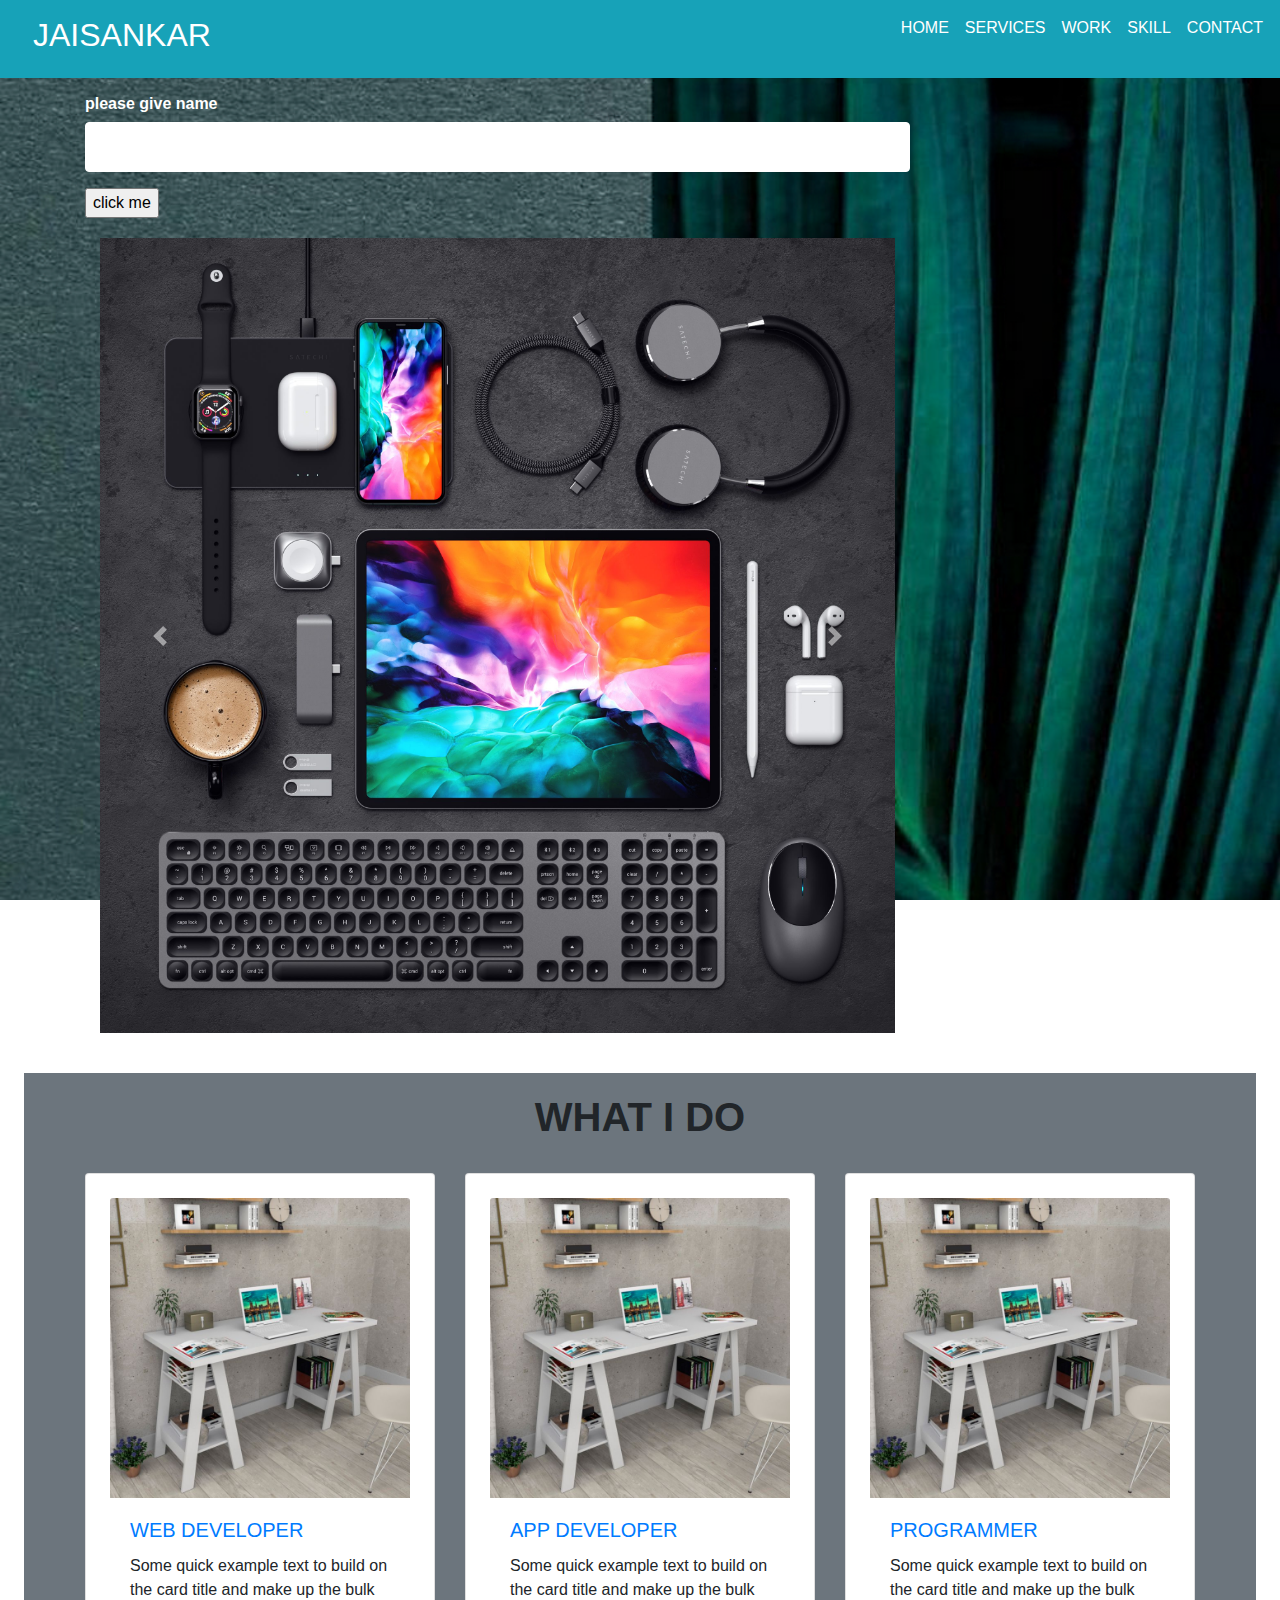
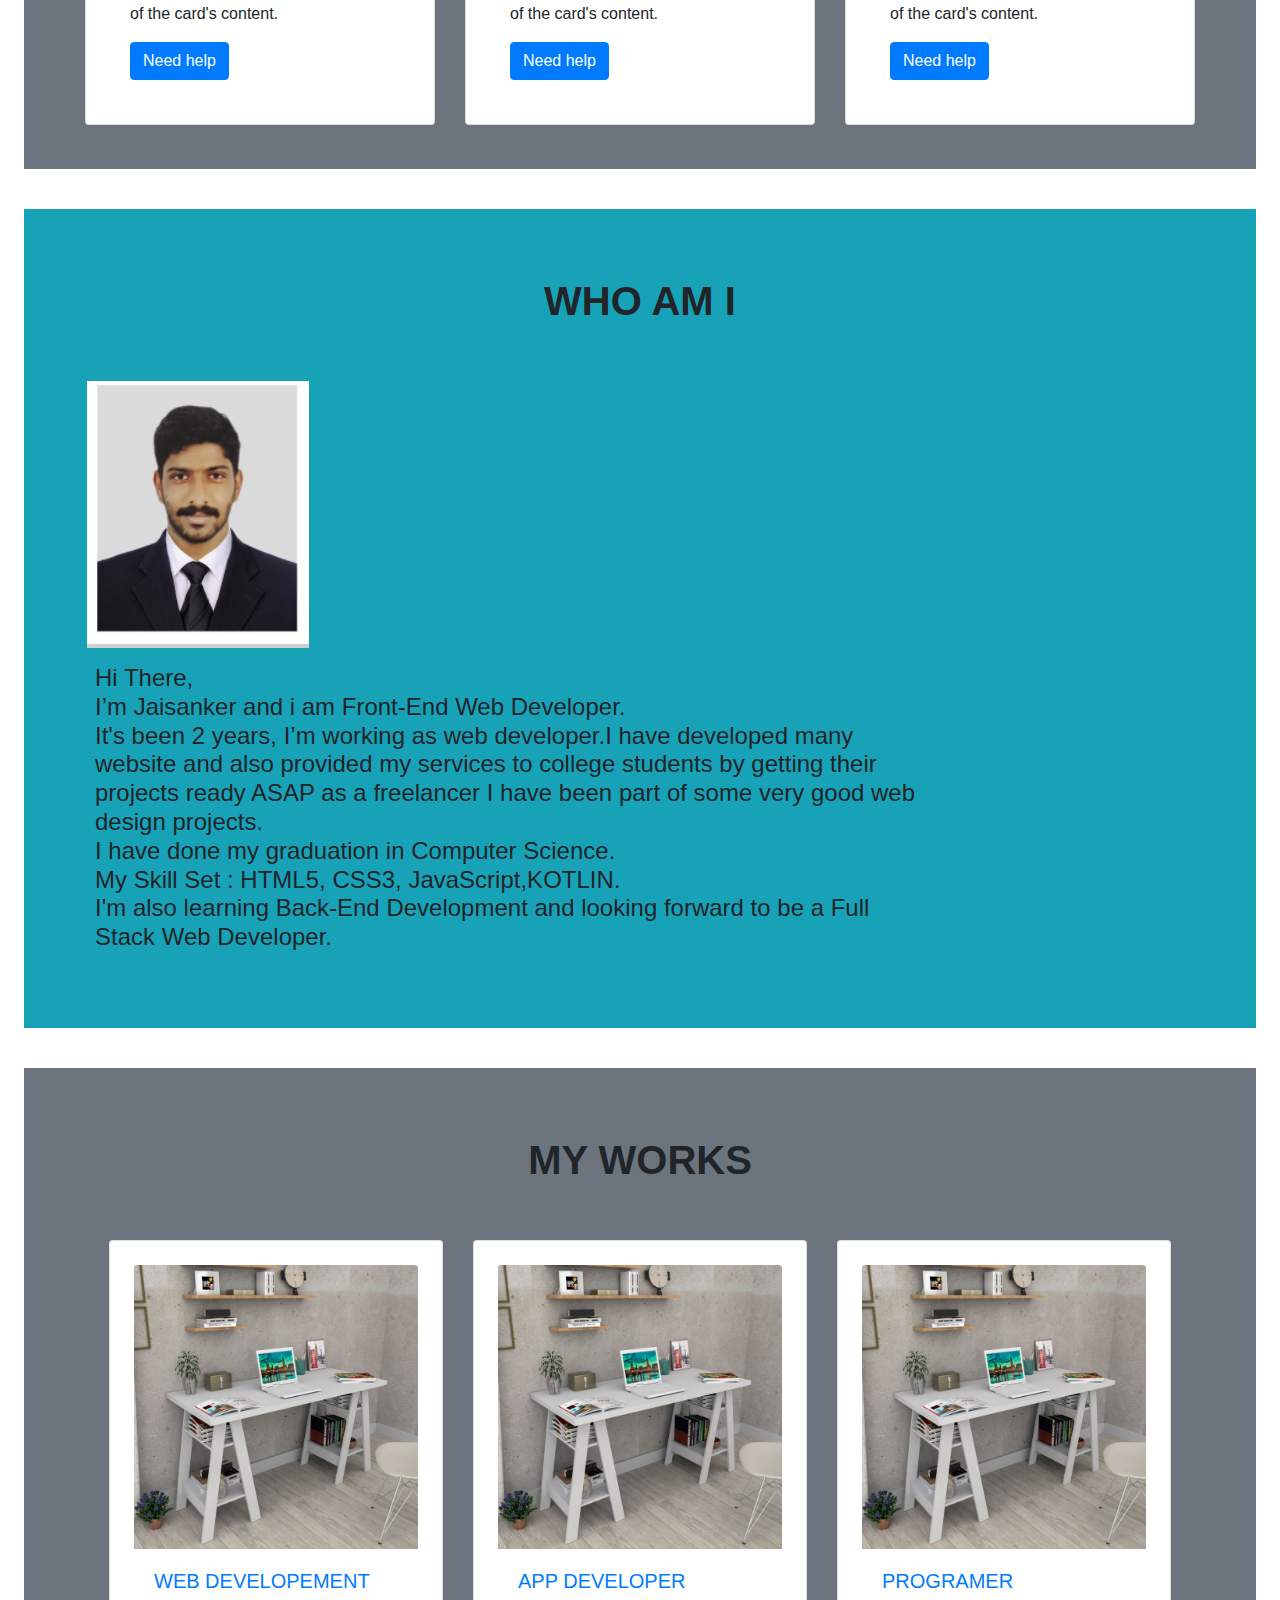
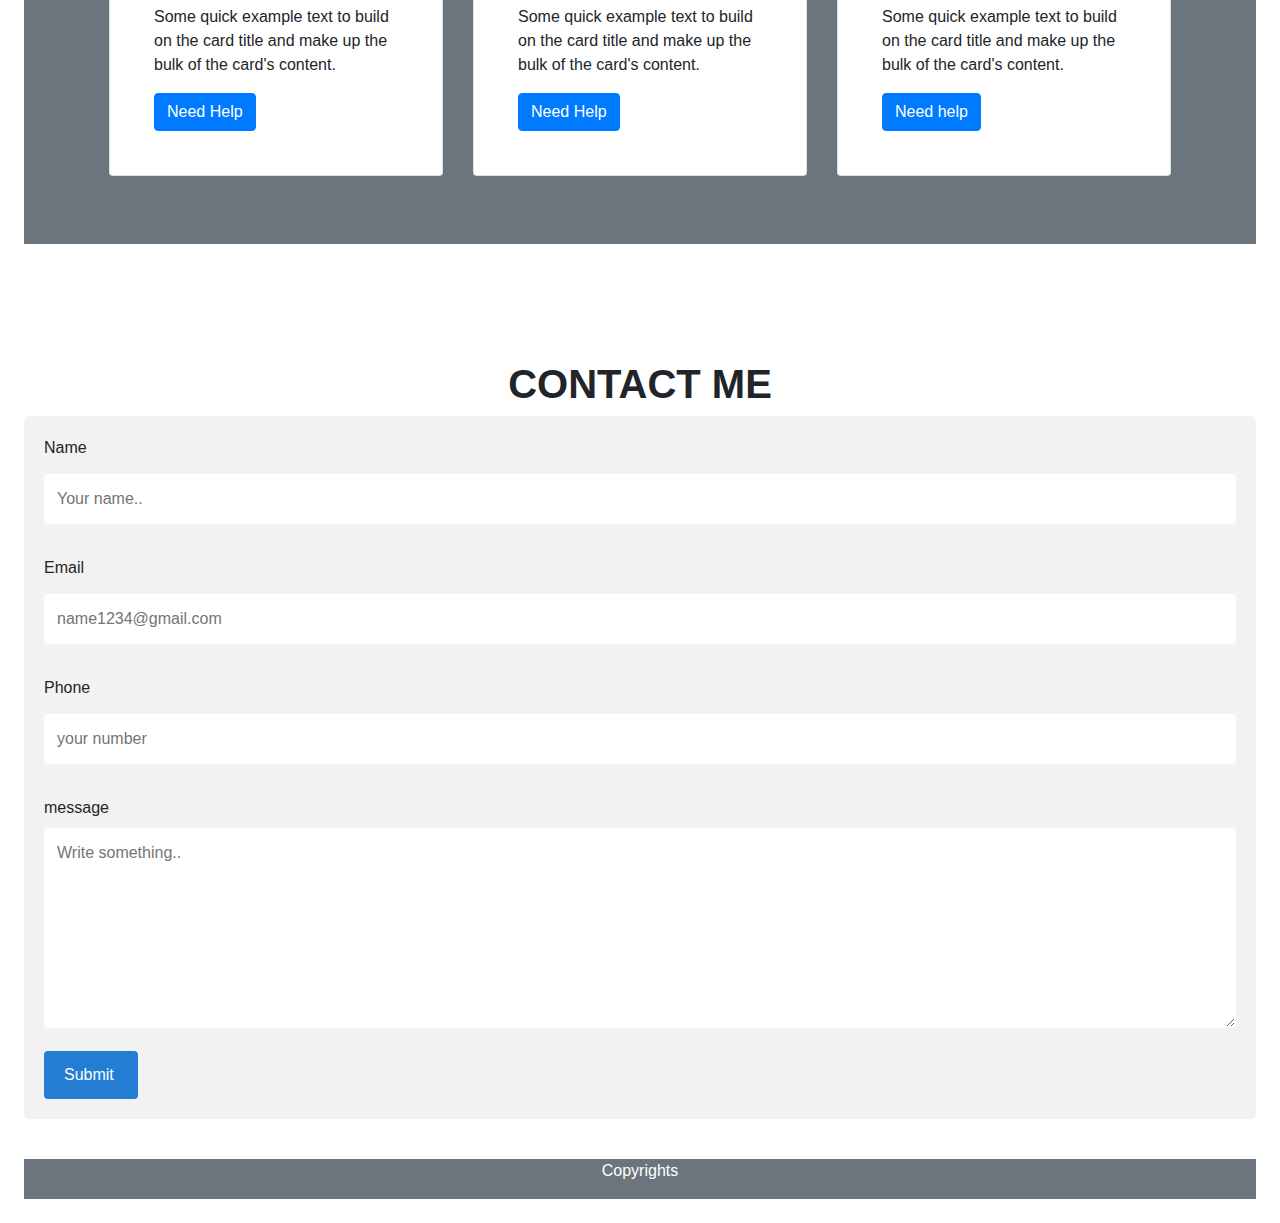
<file: index.html>
<!DOCTYPE html>
<!DOCTYPE html>
<html lang="en">

<head>
    <style>
        html {
            scroll-behavior: smooth;
        }
    </style>

    <link rel="stylesheet" href="https://fonts.googleapis.com/icon?family=Material+Icons">
    <link rel="stylesheet" href="https://use.fontawesome.com/releases/v5.7.0/css/all.css" integrity="sha384-lZN37f5QGtY3VHgisS14W3ExzMWZxybE1SJSEsQp9S+oqd12jhcu+A56Ebc1zFSJ" crossorigin="anonymous">

    <title>JAISANKAR</title>

    <link rel="shortcut icon" href="" type="image/x-icon">
    <meta charset="UTF-8">
    <meta name="viewport" content="width=device-width, initial-scale=1, maximum-scale=1">
    <link href="DESIGN.CSS" rel="stylesheet">
    <link rel="stylesheet" href="https://maxcdn.bootstrapcdn.com/bootstrap/4.0.0/css/bootstrap.min.css" integrity="sha384-Gn5384xqQ1aoWXA+058RXPxPg6fy4IWvTNh0E263XmFcJlSAwiGgFAW/dAiS6JXm" crossorigin="anonymous">
</head>

<body>
    <div style="overflow: hidden;">
    <header class="bg-info fixed-top">
        <div class="row text-white">
            <div class="col-md-6 col-8 p-3 pl-5 my-auto">
                <h2>JAISANKAR</h2>
            </div>

            <div class="col-md-6 col-4 pr-2 ">
                <nav class="navbar navbar-expand-lg navbar-light ">

                    <button class="navbar-toggler ml-auto" type="button" data-toggle="collapse" data-target="#navbarSupportedContent" aria-controls="navbarSupportedContent" aria-expanded="false" aria-label="Toggle navigation">
    <span class="navbar-toggler-icon"></span>
  </button>

                    <div class="collapse navbar-collapse" id="navbarSupportedContent">
                        <ul class="navbar-nav ml-auto">
                            <li class="nav-item active">
                                <a class="nav-link text-white" href="#home">HOME</a>
                            </li>
                            <li class="nav-item">
                                <a class="nav-link text-white " href="#about">SERVICES</a>
                            </li>
                            <li class="nav-item">
                                <a class="nav-link text-white " href="#work">WORK</a>
                            </li>
                            <li class="nav-item">
                                <a class="nav-link text-white" href="#intro">SKILL</a>
                            </li>

                            <li class="nav-item">
                                <a class="nav-link text-white" href="#contact">CONTACT</a>
                            </li>
                        </ul>

                    </div>
                </nav>
            </div>
    </header>

    <section class="p-4" id="home">
        <div class="container ">
            <labe class="align-text-top-3" for="name "></labe>
            <div class="row align-items-center">
                <div class="col-md-9 pt-5 ">
                    <labe class="text-white"id="text" for="name"> <b text> please give name </b> </labe>
                    <input type="text" id="name" name="text">
                    <input type="button" value="click me" onclick="mess()">
                    
                   <div class="container ">
                    <div id="carouselExampleControls" class="carousel slide" data-ride="carousel">
                        <div class="carousel-inner">
                          <div class="carousel-item active">
                            <img class="d-block w-100" src="image/Easter Weekend Sale!🐰 Use code_ SPRING15.jfif" alt="First slide">
                          </div>
                          <div class="carousel-item">
                            <img class="d-block w-100" src="image/Easter Weekend Sale!🐰 Use code_ SPRING15.jfif" alt="Second slide">
                          </div>
                          <div class="carousel-item">
                            <img class="d-block w-100" src="image/Easter Weekend Sale!🐰 Use code_ SPRING15.jfif" alt="Third slide">
                          </div>
                        </div>
                        <a class="carousel-control-prev" href="#carouselExampleControls" role="button" data-slide="prev">
                          <span class="carousel-control-prev-icon" aria-hidden="true"></span>
                          <span class="sr-only">Previous</span>
                        </a>
                        <a class="carousel-control-next" href="#carouselExampleControls" role="button" data-slide="next">
                          <span class="carousel-control-next-icon" aria-hidden="true"></span>
                          <span class="sr-only">Next</span>
                        </a>
                      </div>

                   </div> 
        

                </div>
                <div class="col-md-3">
                    <h2 class="text-white" id="head1"></h2>
                </div>
            </div> 
        </div>
        <section class="bg-secondary " id="about">
            <div class="container">
                <h1 class="text-center "><b>WHAT I DO</b></h1>
                <div class="row ">
                    <div class="col-md-4 mt-4 mb-4">
                        <div class="card  mr-auto p-4" >
                            <img class="card-img-top" src="image/Mesa de Escritório Self Branca.png" alt="Card image cap">
                            <div class="card-body">
                                <h5 class="card-title text-primary">WEB DEVELOPER</h5>
                                <p class="card-text">Some quick example text to build on the card title and make up the bulk of the card's content.</p>
                                <a href="#contact" class="btn btn-primary">Need help</a>
                            </div>
                        </div>

                    </div>
                    <div class="col-md-4 mt-4 mb-4">
                        <div class="card  mr-auto p-4" >
                            <img class="card-img-top" src="image/Mesa de Escritório Self Branca.png" alt="Card image cap">
                            <div class="card-body">
                                <h5 class="card-title text-primary">APP DEVELOPER</h5>
                                <p class="card-text">Some quick example text to build on the card title and make up the bulk of the card's content.</p>
                                <a href="#contact" class="btn btn-primary">Need help</a>
                            </div>
                        </div>

                    </div>
                    <div class="col-md-4 mt-4 mb-4">
                        <div class="card  mr-auto p-4" >
                            <img class="card-img-top" src="image/Mesa de Escritório Self Branca.png" alt="Card image cap">
                            <div class="card-body">
                                <h5 class="card-title text-primary">PROGRAMMER</h5>
                                <p class="card-text">Some quick example text to build on the card title and make up the bulk of the card's content.</p>
                                <a href="#contact" class="btn btn-primary">Need help</a>
                            </div>
                        </div>

                    </div>
                </div>
        </section>

        <section class="bg-transparent">
            <div class="container">

            </div>
        </section>

        <section class="bg-info p-5" id="intro">
            <div class="container">
                <h1 class="text-center"><b>WHO AM I</b></h1>
                <br>
                <br>
                <div class="row align-items-center">
                    <div class="col-md-3 card-img-top">
                        <img src="image/photo.PNG" alt="Cinque Terre" class="img-fluid">
                        
                    </div>
                    <div class="col-md-9 ml-2 pt-3">
                        <h4>Hi There, <br>I’m Jaisanker and i am Front-End Web Developer.<br> It's been 2 years, I’m working as web developer.I have developed many website and also provided my services to college students by getting their projects ready ASAP
                            as a freelancer I have been part of some very good web design projects.

                            <br>I have done my graduation in Computer Science.

                            <br> My Skill Set : HTML5, CSS3, JavaScript,KOTLIN.

                            <br>I'm also learning Back-End Development and looking forward to be a Full Stack Web Developer.</h4>
                    </div>
                </div>
        </section>
        <section class="bg-transparent">
            <div class="container">

            </div>
        </section>

        <section class="bg-secondary " id="work">
            <div class="container">
                <h1 class="text-center"><b><br>MY WORKS</b></h1>
                <div class="row p-4">
                    <div class="col-md-4 mt-4 mb-4 ">
                        <div class="card  mr-auto p-4" >
                            <img class="card-img-top" src="image/Mesa de Escritório Self Branca.png" alt="Card image cap">
                            <div class="card-body">
                                <h5 class="card-title text-primary">WEB DEVELOPEMENT</h5>
                                <p class="card-text">Some quick example text to build on the card title and make up the bulk of the card's content.</p>
                                <a href="#contact" class="btn btn-primary">Need Help</a>
                            </div>
                        </div>

                    </div>
                    <div class="col-md-4 mt-4 mb-4">
                        <div class="card  mr-auto p-4" >
                            <img class="card-img-top" src="image/Mesa de Escritório Self Branca.png" alt="Card image cap">
                            <div class="card-body">
                                <h5 class="card-title text-primary">APP DEVELOPER</h5>
                                <p class="card-text">Some quick example text to build on the card title and make up the bulk of the card's content.</p>
                                <a href="#contact" class="btn btn-primary">Need Help</a>
                            </div>
                        </div>

                    </div>
                    <div class="col-md-4 mt-4 mb-4">
                        <div class="card  mr-auto p-4" >
                            <img class="card-img-top" src="image/Mesa de Escritório Self Branca.png" alt="Card image cap">
                            <div class="card-body">
                                <h5 class="card-title text-primary">PROGRAMER</h5>
                                <p class="card-text">Some quick example text to build on the card title and make up the bulk of the card's content.</p>
                                <a href="#contact" class="btn btn-primary">Need help</a>
                            </div>
                        </div>

                    </div>
                </div>
        </section>

        <section class="bg-transparent">
            <div class="container">

            </div>
        </section>
           <section class="bg-white">
            <h1 class="text-center " id="contact" style="padding-top: 2cm;"> <b> CONTACT ME</b></h1>
            <div class="container2 ">
                
                    <form id="submit-form">
                        <label for="fname"> Name</label>
                        <input type="text" id="fname" name="name" placeholder="Your name.."required onkeyup="namevalidation()" name="fname">
                        <p class="valid badge-danger" id="temp">
                        </p>

                        <label for="Email ">Email</label>
                        <input type="email" id="Email" name="email" placeholder="name1234@gmail.com "required onkeyup="emailvalidation()" email="Email">
                        <p class="valid badge-danger" id="tempemail">
                        </p>

                        <label for=" Phone ">Phone</label>
                        <input type="tel" id="Phone" name="Phone" placeholder="your number " required onkeyup="phonevalidation()" phonenum="Phone">
                        <p class="valid bg-danger" id="tempphone">
                        </p>

                        <label for="subject ">message</label>
                        <textarea id="message" name="message" placeholder="Write something.. " style="height:200px " message="message"></textarea >
                   <p class="valid" id="tempmessage "></p>
                 <input type="submit" value="Submit ">
                </form>
            </div>              
        </section>

        <section class="bg-transparent ">
            <div class="container ">

            </div>
        </section>
        <footer class="bg-secondary ">
            <div class="continer ">
                <div class="row ">

                    <div class="col-md-12 text-center text-white ">
                        
                        <a href="https://www.facebook.com/profile.php?id=100070453856327 " target="_blank"> <i class="fab fa-facebook "></i></a>
                         <a href="https://www.instagram.com/mar_co1468/"target="_blank"><i class="fab fa-instagram "></i></a>
                        <a href="https://github.com/jaisanker25"target="_blank"><i class="fab fa-github-square "></i></a>

                        <p>Copyrights</p>


                    </div>
                </div>
            </div>


        </footer>

       

        
        <script src="work.js"></script>
        <script src="https://code.jquery.com/jquery-3.2.1.slim.min.js " integrity="sha384-KJ3o2DKtIkvYIK3UENzmM7KCkRr/rE9/Qpg6aAZGJwFDMVNA/GpGFF93hXpG5KkN " crossorigin="anonymous "></script>
        <script src="https://ajax.googleapis.com/ajax/libs/jquery/3.5.1/jquery.min.js"></script>
        <script src="https://cdnjs.cloudflare.com/ajax/libs/popper.js/1.12.9/umd/popper.min.js " integrity="sha384-ApNbgh9B+Y1QKtv3Rn7W3mgPxhU9K/ScQsAP7hUibX39j7fakFPskvXusvfa0b4Q " crossorigin="anonymous "></script>
        <script src="https://maxcdn.bootstrapcdn.com/bootstrap/4.0.0/js/bootstrap.min.js " integrity="sha384-JZR6Spejh4U02d8jOt6vLEHfe/JQGiRRSQQxSfFWpi1MquVdAyjUar5+76PVCmYl " crossorigin="anonymous "></script>
        <script>
            $("#submit-form").submit((e)=>{
                e.preventDefault()
                $.ajax({
                     url:"https://script.google.com/macros/s/AKfycbyMDB3Zdu_yitPdntCpFuXRsz_PVnPxJRCHLzJRpHFhIvz87UljubztMTN2QX8afaE/exec",
                    data:$("#submit-form").serialize(),
                    method:"post",
                    success:function (response){
                        alert("Form submitted successfully")
                        window.location.reload()
                        //window.location.href="https://google.com"
                    },
                    error:function (err){
                        alert("Something Error")
        
                    }
                })
            })
        </script>
        </div>
</body>

</html>
</file>
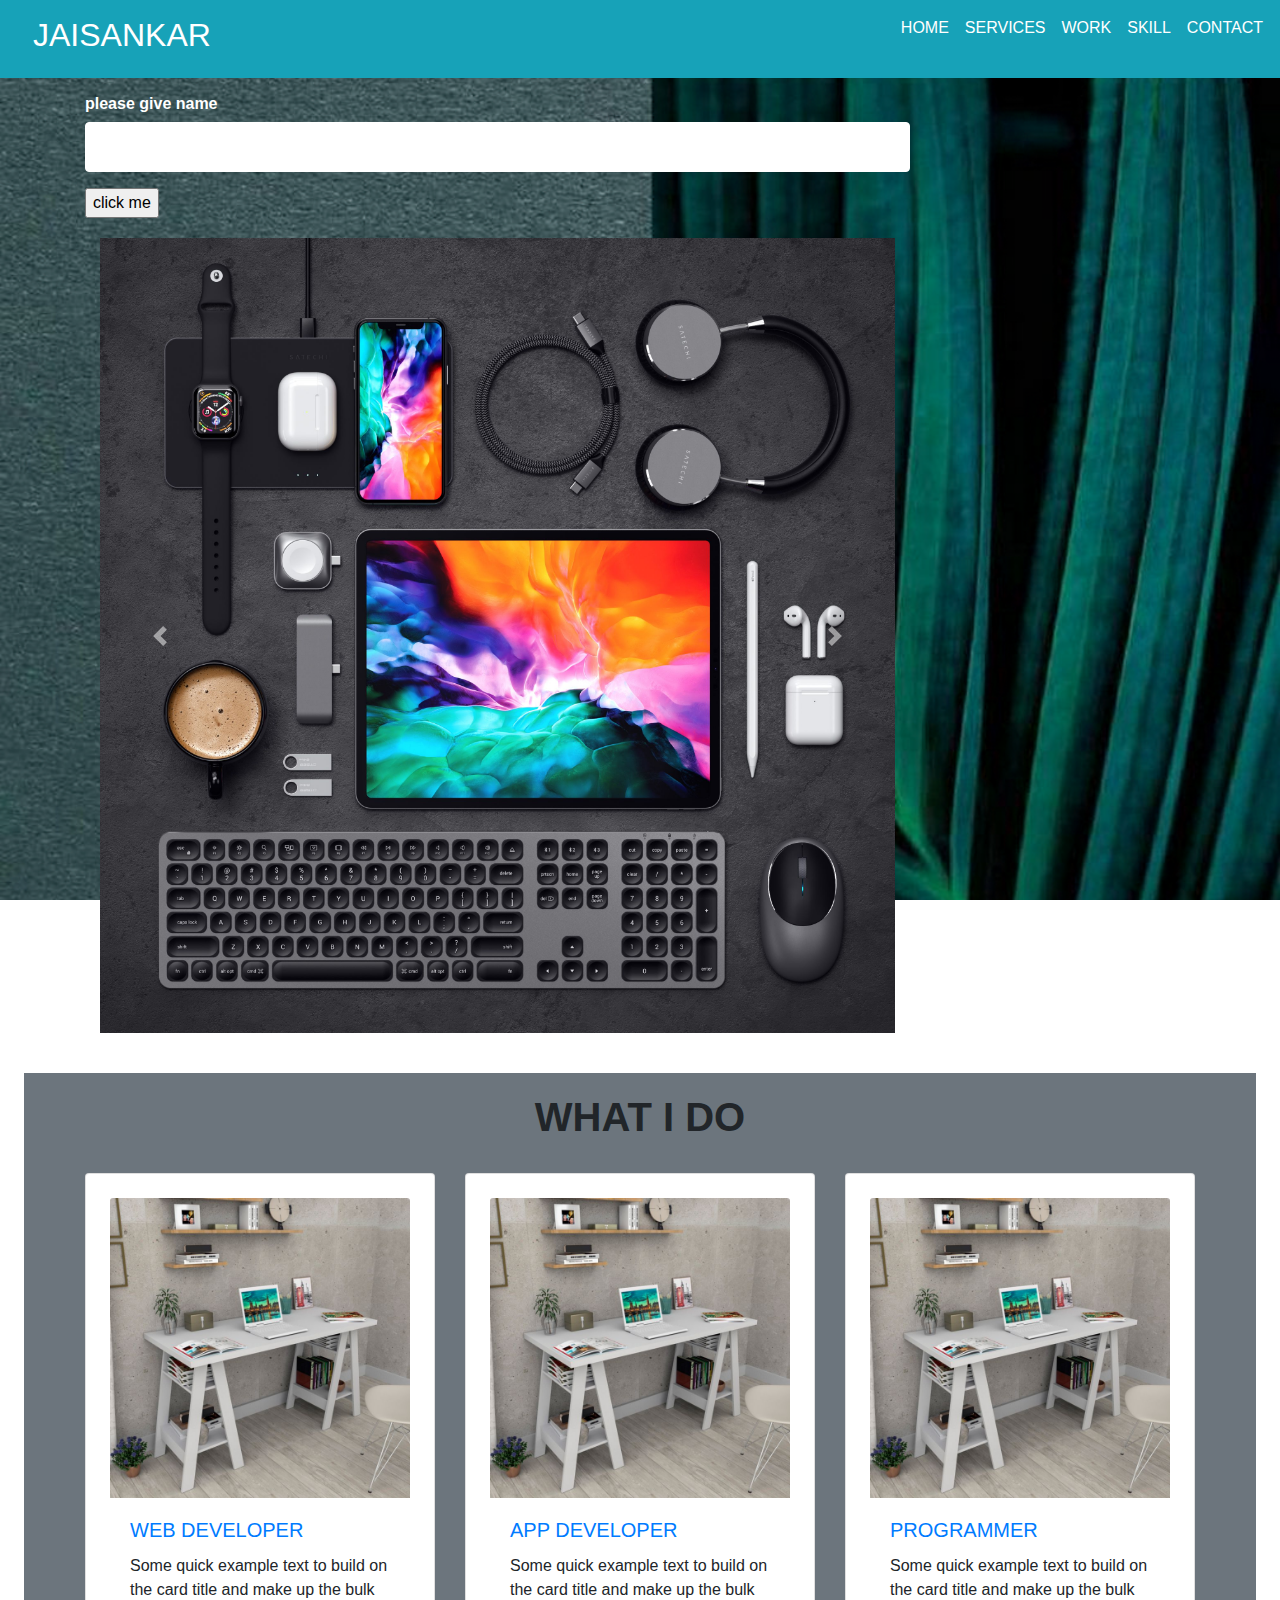
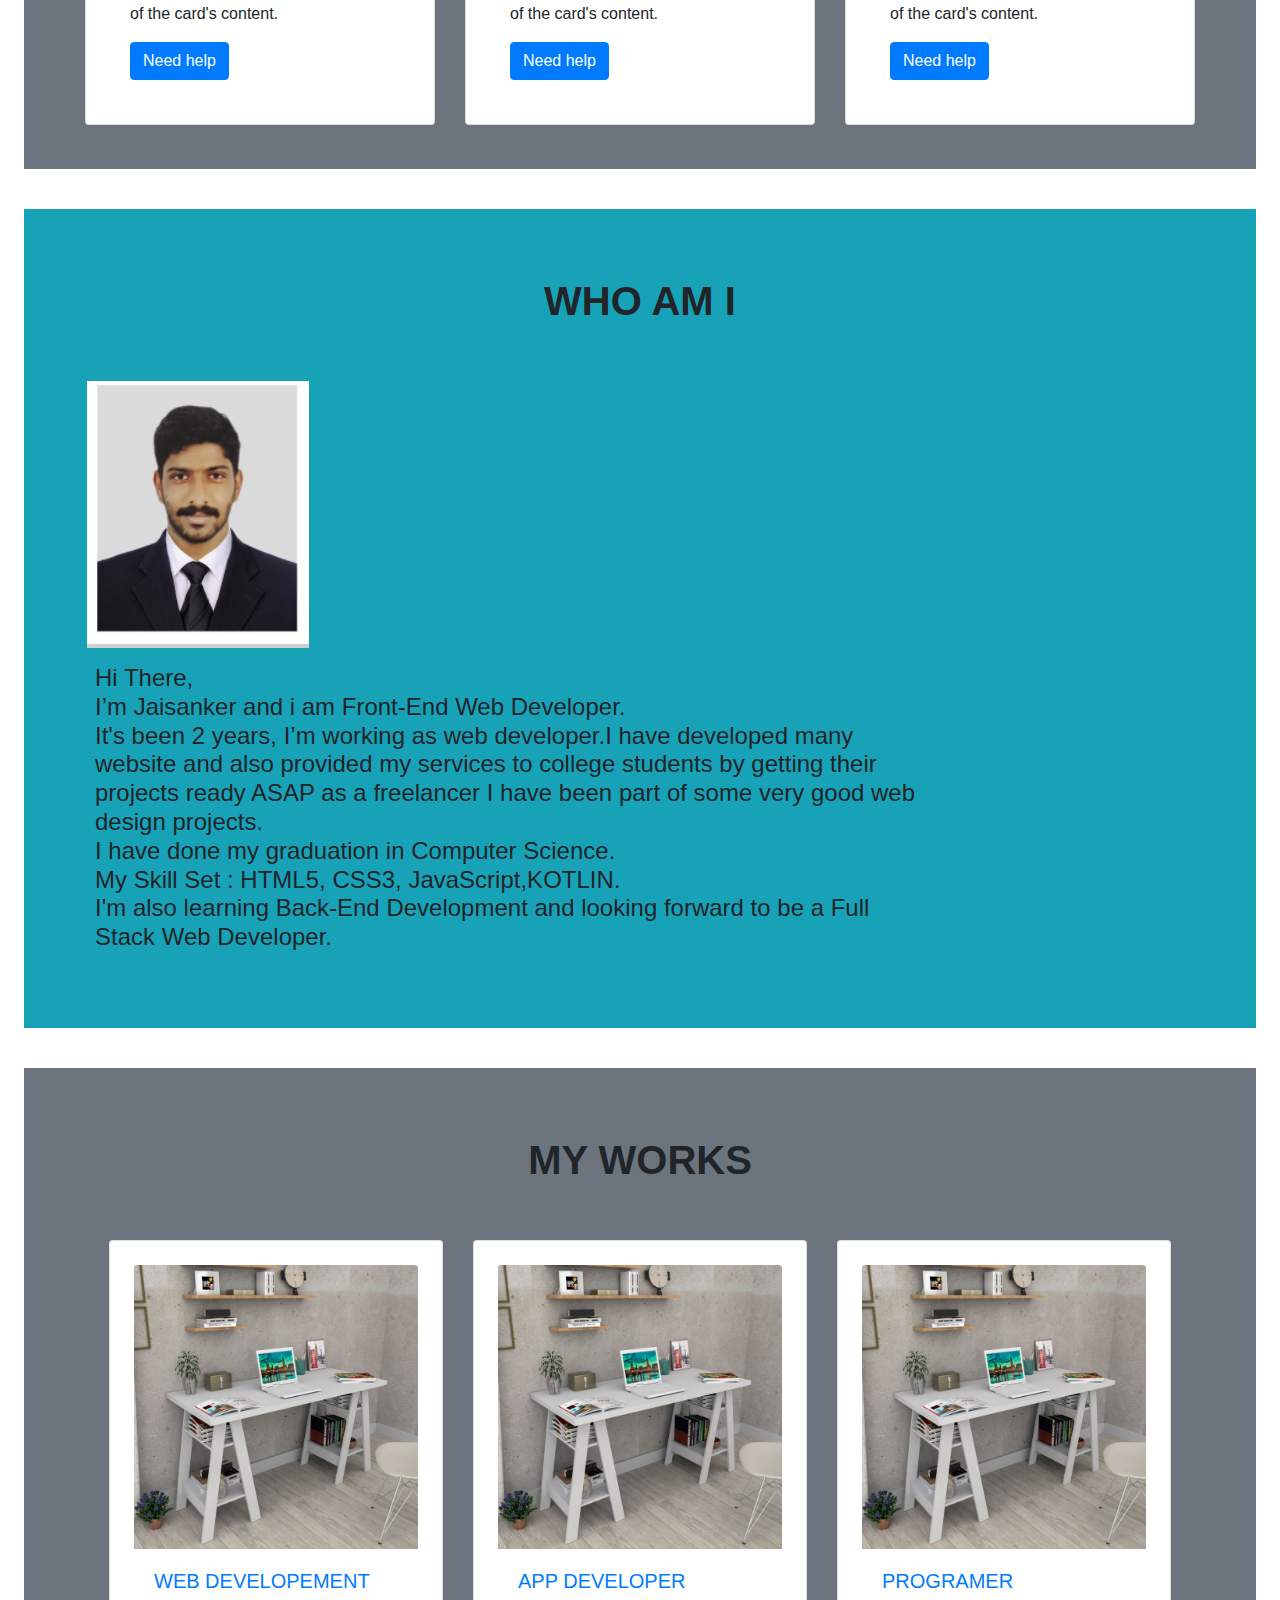
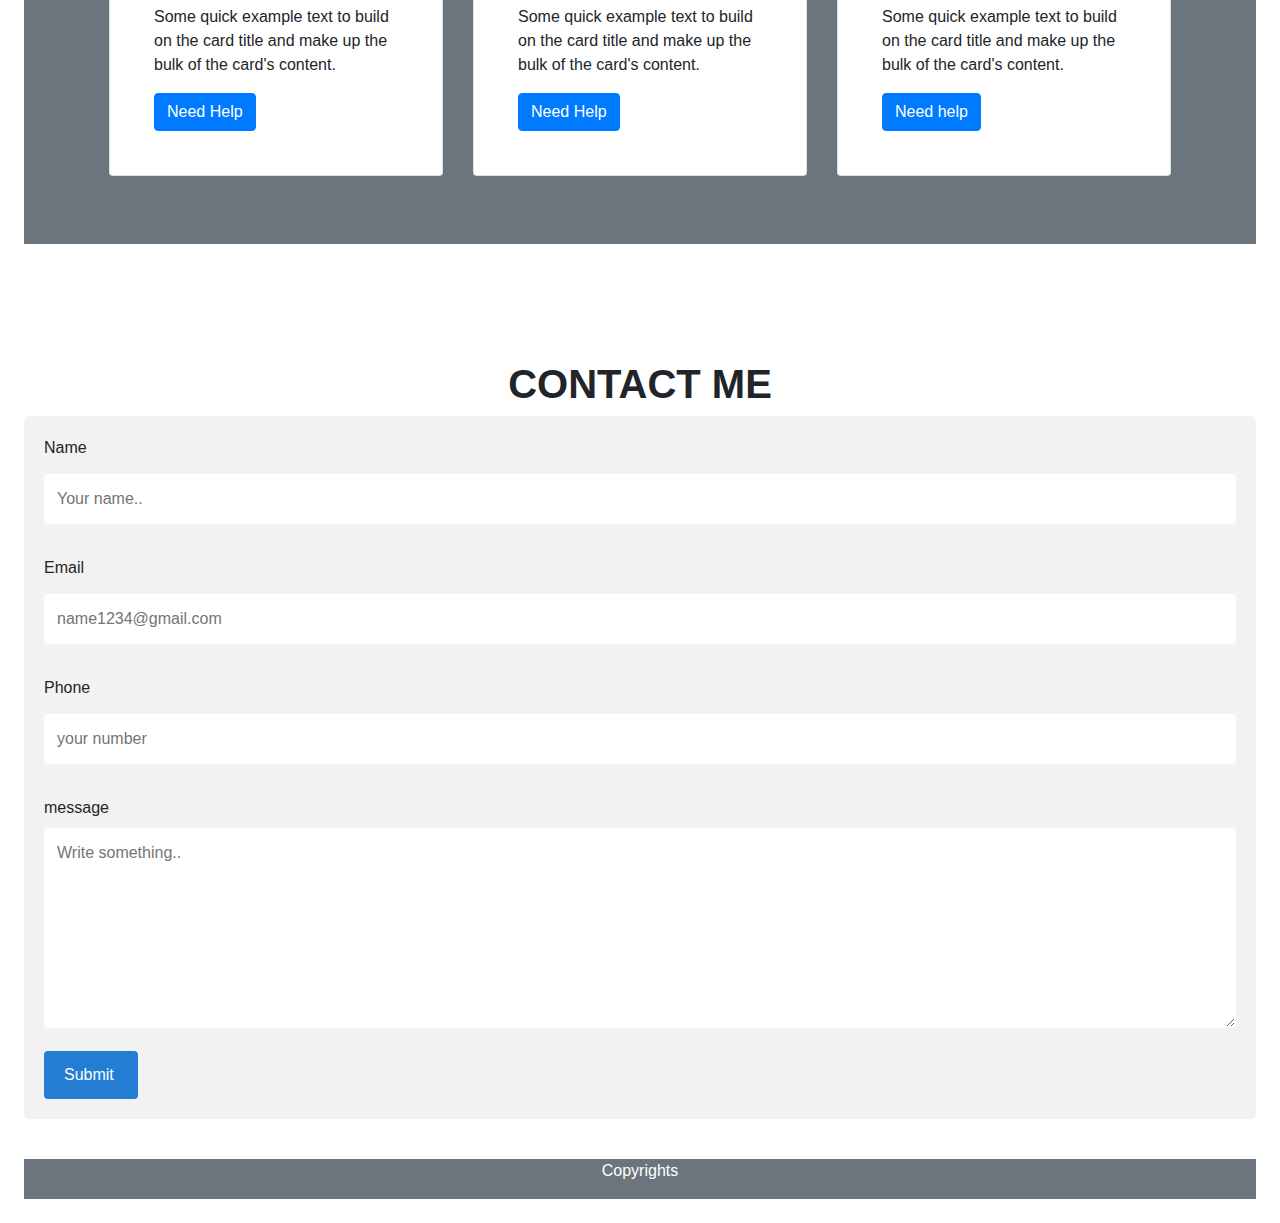
<file: myproject.html>
<!DOCTYPE html>
<!DOCTYPE html>
<html lang="en">

<head>
    <style>
        html {
            scroll-behavior: smooth;
        }
    </style>

    <link rel="stylesheet" href="https://fonts.googleapis.com/icon?family=Material+Icons">
    <link rel="stylesheet" href="https://use.fontawesome.com/releases/v5.7.0/css/all.css" integrity="sha384-lZN37f5QGtY3VHgisS14W3ExzMWZxybE1SJSEsQp9S+oqd12jhcu+A56Ebc1zFSJ" crossorigin="anonymous">

    <title>JAISANKAR</title>

    <link rel="shortcut icon" href="" type="image/x-icon">
    <meta charset="UTF-8">
    <meta name="viewport" content="width=device-width, initial-scale=1, maximum-scale=1">
    <link href="DESIGN.CSS" rel="stylesheet">
    <link rel="stylesheet" href="https://maxcdn.bootstrapcdn.com/bootstrap/4.0.0/css/bootstrap.min.css" integrity="sha384-Gn5384xqQ1aoWXA+058RXPxPg6fy4IWvTNh0E263XmFcJlSAwiGgFAW/dAiS6JXm" crossorigin="anonymous">
</head>

<body>
    <div style="overflow: hidden;">
    <header class="bg-info fixed-top">
        <div class="row text-white">
            <div class="col-md-6 col-8 p-3 pl-5 my-auto">
                <h2>JAISANKAR</h2>
            </div>

            <div class="col-md-6 col-4 pr-2 ">
                <nav class="navbar navbar-expand-lg navbar-light ">

                    <button class="navbar-toggler ml-auto" type="button" data-toggle="collapse" data-target="#navbarSupportedContent" aria-controls="navbarSupportedContent" aria-expanded="false" aria-label="Toggle navigation">
    <span class="navbar-toggler-icon"></span>
  </button>

                    <div class="collapse navbar-collapse" id="navbarSupportedContent">
                        <ul class="navbar-nav ml-auto">
                            <li class="nav-item active">
                                <a class="nav-link text-white" href="#home">HOME</a>
                            </li>
                            <li class="nav-item">
                                <a class="nav-link text-white " href="#about">SERVICES</a>
                            </li>
                            <li class="nav-item">
                                <a class="nav-link text-white " href="#work">WORK</a>
                            </li>
                            <li class="nav-item">
                                <a class="nav-link text-white" href="#intro">SKILL</a>
                            </li>

                            <li class="nav-item">
                                <a class="nav-link text-white" href="#contact">CONTACT</a>
                            </li>
                        </ul>

                    </div>
                </nav>
            </div>
    </header>

    <section class="p-4" id="home">
        <div class="container ">
            <labe class="align-text-top-3" for="name "></labe>
            <div class="row align-items-center">
                <div class="col-md-9 pt-5 ">
                    <labe class="text-white"id="text" for="name"> <b text> please give name </b> </labe>
                    <input type="text" id="name" name="text">
                    <input type="button" value="click me" onclick="mess()">
                    
                   <div class="container ">
                    <div id="carouselExampleControls" class="carousel slide" data-ride="carousel">
                        <div class="carousel-inner">
                          <div class="carousel-item active">
                            <img class="d-block w-100" src="image/Easter Weekend Sale!🐰 Use code_ SPRING15.jfif" alt="First slide">
                          </div>
                          <div class="carousel-item">
                            <img class="d-block w-100" src="image/Easter Weekend Sale!🐰 Use code_ SPRING15.jfif" alt="Second slide">
                          </div>
                          <div class="carousel-item">
                            <img class="d-block w-100" src="image/Easter Weekend Sale!🐰 Use code_ SPRING15.jfif" alt="Third slide">
                          </div>
                        </div>
                        <a class="carousel-control-prev" href="#carouselExampleControls" role="button" data-slide="prev">
                          <span class="carousel-control-prev-icon" aria-hidden="true"></span>
                          <span class="sr-only">Previous</span>
                        </a>
                        <a class="carousel-control-next" href="#carouselExampleControls" role="button" data-slide="next">
                          <span class="carousel-control-next-icon" aria-hidden="true"></span>
                          <span class="sr-only">Next</span>
                        </a>
                      </div>

                   </div> 
        

                </div>
                <div class="col-md-3">
                    <h2 class="text-white" id="head1"></h2>
                </div>
            </div> 
        </div>
        <section class="bg-secondary " id="about">
            <div class="container">
                <h1 class="text-center "><b>WHAT I DO</b></h1>
                <div class="row ">
                    <div class="col-md-4 mt-4 mb-4">
                        <div class="card  mr-auto p-4" >
                            <img class="card-img-top" src="image/Mesa de Escritório Self Branca.png" alt="Card image cap">
                            <div class="card-body">
                                <h5 class="card-title text-primary">WEB DEVELOPER</h5>
                                <p class="card-text">Some quick example text to build on the card title and make up the bulk of the card's content.</p>
                                <a href="#contact" class="btn btn-primary">Need help</a>
                            </div>
                        </div>

                    </div>
                    <div class="col-md-4 mt-4 mb-4">
                        <div class="card  mr-auto p-4" >
                            <img class="card-img-top" src="image/Mesa de Escritório Self Branca.png" alt="Card image cap">
                            <div class="card-body">
                                <h5 class="card-title text-primary">APP DEVELOPER</h5>
                                <p class="card-text">Some quick example text to build on the card title and make up the bulk of the card's content.</p>
                                <a href="#contact" class="btn btn-primary">Need help</a>
                            </div>
                        </div>

                    </div>
                    <div class="col-md-4 mt-4 mb-4">
                        <div class="card  mr-auto p-4" >
                            <img class="card-img-top" src="image/Mesa de Escritório Self Branca.png" alt="Card image cap">
                            <div class="card-body">
                                <h5 class="card-title text-primary">PROGRAMMER</h5>
                                <p class="card-text">Some quick example text to build on the card title and make up the bulk of the card's content.</p>
                                <a href="#contact" class="btn btn-primary">Need help</a>
                            </div>
                        </div>

                    </div>
                </div>
        </section>

        <section class="bg-transparent">
            <div class="container">

            </div>
        </section>

        <section class="bg-info p-5" id="intro">
            <div class="container">
                <h1 class="text-center"><b>WHO AM I</b></h1>
                <br>
                <br>
                <div class="row align-items-center">
                    <div class="col-md-3 card-img-top">
                        <img src="image/photo.PNG" alt="Cinque Terre" class="img-fluid">
                        
                    </div>
                    <div class="col-md-9 ml-2 pt-3">
                        <h4>Hi There, <br>I’m Jaisanker and i am Front-End Web Developer.<br> It's been 2 years, I’m working as web developer.I have developed many website and also provided my services to college students by getting their projects ready ASAP
                            as a freelancer I have been part of some very good web design projects.

                            <br>I have done my graduation in Computer Science.

                            <br> My Skill Set : HTML5, CSS3, JavaScript,KOTLIN.

                            <br>I'm also learning Back-End Development and looking forward to be a Full Stack Web Developer.</h4>
                    </div>
                </div>
        </section>
        <section class="bg-transparent">
            <div class="container">

            </div>
        </section>

        <section class="bg-secondary " id="work">
            <div class="container">
                <h1 class="text-center"><b><br>MY WORKS</b></h1>
                <div class="row p-4">
                    <div class="col-md-4 mt-4 mb-4 ">
                        <div class="card  mr-auto p-4" >
                            <img class="card-img-top" src="image/Mesa de Escritório Self Branca.png" alt="Card image cap">
                            <div class="card-body">
                                <h5 class="card-title text-primary">WEB DEVELOPEMENT</h5>
                                <p class="card-text">Some quick example text to build on the card title and make up the bulk of the card's content.</p>
                                <a href="#contact" class="btn btn-primary">Need Help</a>
                            </div>
                        </div>

                    </div>
                    <div class="col-md-4 mt-4 mb-4">
                        <div class="card  mr-auto p-4" >
                            <img class="card-img-top" src="image/Mesa de Escritório Self Branca.png" alt="Card image cap">
                            <div class="card-body">
                                <h5 class="card-title text-primary">APP DEVELOPER</h5>
                                <p class="card-text">Some quick example text to build on the card title and make up the bulk of the card's content.</p>
                                <a href="#contact" class="btn btn-primary">Need Help</a>
                            </div>
                        </div>

                    </div>
                    <div class="col-md-4 mt-4 mb-4">
                        <div class="card  mr-auto p-4" >
                            <img class="card-img-top" src="image/Mesa de Escritório Self Branca.png" alt="Card image cap">
                            <div class="card-body">
                                <h5 class="card-title text-primary">PROGRAMER</h5>
                                <p class="card-text">Some quick example text to build on the card title and make up the bulk of the card's content.</p>
                                <a href="#contact" class="btn btn-primary">Need help</a>
                            </div>
                        </div>

                    </div>
                </div>
        </section>

        <section class="bg-transparent">
            <div class="container">

            </div>
        </section>
           <section class="bg-white">
            <h1 class="text-center " id="contact" style="padding-top: 2cm;"> <b> CONTACT ME</b></h1>
            <div class="container2 ">
                
                    <form id="submit-form">
                        <label for="fname"> Name</label>
                        <input type="text" id="fname" name="name" placeholder="Your name.." onkeyup="namevalidation()" name="fname">
                        <p class="valid badge-danger" id="temp">
                        </p>

                        <label for="Email ">Email</label>
                        <input type="email" id="Email" name="email" placeholder="name1234@gmail.com " onkeyup="emailvalidation()" email="Email">
                        <p class="valid badge-danger" id="tempemail">
                        </p>

                        <label for=" Phone ">Phone</label>
                        <input type="tel" id="Phone" name="Phone" placeholder="your number " onkeyup="phonevalidation()" phonenum="Phone">
                        <p class="valid bg-danger" id="tempphone">
                        </p>

                        <label for="subject ">message</label>
                        <textarea id="message" name="message" placeholder="Write something.. " style="height:200px " message="message"></textarea >
                   <p class="valid" id="tempmessage "></p>
                 <input type="submit" value="Submit ">
                </form>
            </div>              
        </section>

        <section class="bg-transparent ">
            <div class="container ">

            </div>
        </section>
        <footer class="bg-secondary ">
            <div class="continer ">
                <div class="row ">

                    <div class="col-md-12 text-center text-white ">
                        
                        <a href="https://www.facebook.com/profile.php?id=100070453856327 " target="_blank"> <i class="fab fa-facebook "></i></a>
                         <a href="https://www.instagram.com/mar_co1468/"target="_blank"><i class="fab fa-instagram "></i></a>
                        <a href="https://github.com/jaisanker25"target="_blank"><i class="fab fa-github-square "></i></a>

                        <p>Copyrights</p>


                    </div>
                </div>
            </div>


        </footer>

       

        
        <script src="work.js"></script>
        <script src="https://code.jquery.com/jquery-3.2.1.slim.min.js " integrity="sha384-KJ3o2DKtIkvYIK3UENzmM7KCkRr/rE9/Qpg6aAZGJwFDMVNA/GpGFF93hXpG5KkN " crossorigin="anonymous "></script>
        <script src="https://ajax.googleapis.com/ajax/libs/jquery/3.5.1/jquery.min.js"></script>
        <script src="https://cdnjs.cloudflare.com/ajax/libs/popper.js/1.12.9/umd/popper.min.js " integrity="sha384-ApNbgh9B+Y1QKtv3Rn7W3mgPxhU9K/ScQsAP7hUibX39j7fakFPskvXusvfa0b4Q " crossorigin="anonymous "></script>
        <script src="https://maxcdn.bootstrapcdn.com/bootstrap/4.0.0/js/bootstrap.min.js " integrity="sha384-JZR6Spejh4U02d8jOt6vLEHfe/JQGiRRSQQxSfFWpi1MquVdAyjUar5+76PVCmYl " crossorigin="anonymous "></script>
        <script>
            $("#submit-form").submit((e)=>{
                e.preventDefault()
                $.ajax({
                     url:"https://script.google.com/macros/s/AKfycbyMDB3Zdu_yitPdntCpFuXRsz_PVnPxJRCHLzJRpHFhIvz87UljubztMTN2QX8afaE/exec",
                    data:$("#submit-form").serialize(),
                    method:"post",
                    success:function (response){
                        alert("Form submitted successfully")
                        window.location.reload()
                        //window.location.href="https://google.com"
                    },
                    error:function (err){
                        alert("Something Error")
        
                    }
                })
            })
        </script>
        </div>
</body>

</html>
</file>
<file: DESIGN.CSS>
/* Style inputs with type="text", select elements and textareas */

input[type=text],
select,
textarea {
    width: 100%;
    /* Full width */
    padding: 12px;
    /* Some padding */
    border: 1px solid rgb(255, 255, 255);
    /* Gray border */
    border-radius: 4px;
    /* Rounded borders */
    box-sizing: border-box;
    /* Make sure that padding and width stays in place */
    margin-top: 6px;
    /* Add a top margin */
    margin-bottom: 16px;
    /* Bottom margin */
    resize: vertical/* Allow the user to vertically resize the textarea (not horizontally) */
}

input[type=email] {
    width: 100%;
    /* Full width */
    padding: 12px;
    /* Some padding */
    border: 1px solid rgb(255, 255, 255);
    /* Gray border */
    border-radius: 4px;
    /* Rounded borders */
    box-sizing: border-box;
    /* Make sure that padding and width stays in place */
    margin-top: 6px;
    /* Add a top margin */
    margin-bottom: 16px;
    /* Bottom margin */
    resize: vertical/* Allow the user to vertically resize the textarea (not horizontally) */
}

input[type=tel] {
    width: 100%;
    /* Full width */
    padding: 12px;
    /* Some padding */
    border: 1px solid rgb(255, 255, 255);
    /* Gray border */
    border-radius: 4px;
    /* Rounded borders */
    box-sizing: border-box;
    /* Make sure that padding and width stays in place */
    margin-top: 6px;
    /* Add a top margin */
    margin-bottom: 16px;
    /* Bottom margin */
    resize: vertical/* Allow the user to vertically resize the textarea (not horizontally) */
}


/* Style the submit button with a specific background color etc */

input[type=submit] {
    background-color: #237ed3;
    color: rgb(252, 252, 252);
    padding: 12px 20px;
    border: none;
    border-radius: 4px;
    cursor: pointer;
}


/* When moving the mouse over the submit button, add a darker green color */

input[type=submit]:hover {
    background-color: #21fa04;
}


/* Add a background color and some padding around the form */

.container2 {
    border-radius: 5px;
    background-color: #f2f2f2;
    padding: 20px;
    max-width: 100%;
    height: auto;
    
}

body {
    background-image: url("image/5\ Great\ Free\ Ebooks\ that\ will\ inspire\ you\ _\ Unique\ Blog.jfif");
    background-attachment: fixed;
    max-width: 100%;
    height: auto;
    background-size: cover;
}

#photo {
    align-items: center;
    max-width: 100%;
    height: auto;
}

.container {
    padding: 20px;
    max-width: 100%;
    height: auto;
}

.vaild {
    color: rgb(255, 0, 0);
}
#text{
    text-decoration-thickness:5px;

}
</file>
